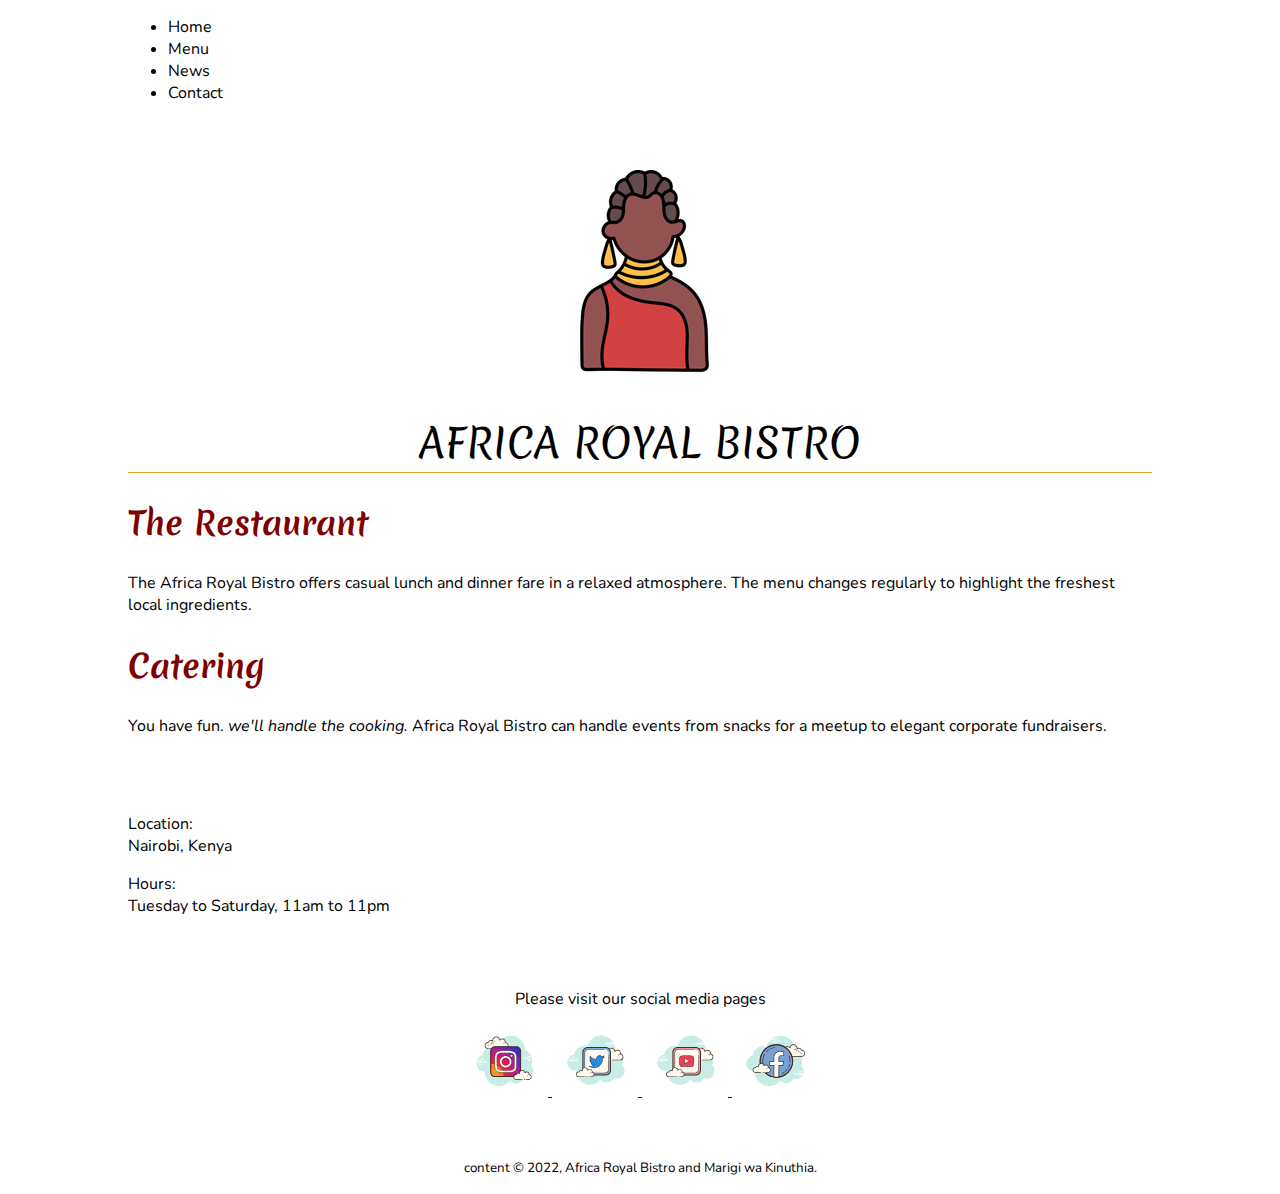
<file: index.html>
<!DOCTYPE html>
<html lang="en">

<head>
    <meta charset="UTF-8" />
    <meta http-equiv="X-UA-Compatible" content="IE=edge" />
    <meta name="viewport" content="width=device-width, initial-scale=1.0" />
    <title>Africa Royal Bistro</title>
    <!--Stylesheet Link-->
    <link rel="stylesheet" href="style.css" />
    <!--Nunito Font Link from Google Fonts-->
    <link rel="preconnect" href="https://fonts.googleapis.com" />
    <link rel="preconnect" href="https://fonts.gstatic.com" crossorigin />
    <link href="https://fonts.googleapis.com/css2?family=Nunito&display=swap" rel="stylesheet" />
    <!--Merienda Font Link from Google Fonts-->
    <link rel="preconnect" href="https://fonts.googleapis.com" />
    <link rel="preconnect" href="https://fonts.gstatic.com" crossorigin />
    <link href="https://fonts.googleapis.com/css2?family=Merienda&family=Nunito&display=swap" rel="stylesheet" />
</head>

<body>
    <header>
        <ul class="nav" id="nav">
            <li>Home</li>
            <li>Menu</li>
            <li>News</li>
            <li>Contact</li>
        </ul>
    </header>
    <h1>
        <img src="/images/ARB1logo.png" alt="logo" /><br />Africa Royal Bistro
    </h1>

    <h2>The Restaurant</h2>
    <p>
        The Africa Royal Bistro offers casual lunch and dinner fare in a relaxed atmosphere. The menu changes regularly to highlight the freshest local ingredients.
    </p>
    <h2>Catering</h2>
    <p>
        You have fun. <em>we'll handle the cooking.</em> Africa Royal Bistro can handle events from snacks for a meetup to elegant corporate fundraisers.
    </p>
    <br />
    <br />

    <section>
        <div id="about">
            <p>Location: <br />Nairobi, Kenya</p>
            <p>
                Hours: <br />Tuesday to Saturday,
                <time datetime="11:00">11am</time> to
                <time datetime="23:00">11pm</time>
            </p>
        </div>
    </section>
    <br />

    <footer>
        <p>Please visit our social media pages</p>
        <p>
            <a href="https://www.instagram.com/?hl=en">
                <img src="svg/icons8-instagram.svg" alt="Twitter" />
            </a>

            <a href="https://twitter.com/?lang=en">
                <img src="svg/icons8-twitter.svg" alt="Twitter" />
            </a>

            <a href="https://youtube.com/">
                <img src="svg/icons8-youtube.svg" alt="Twitter" />
            </a>

            <a href="https://www.facebook.com/">
                <img src="svg/icons8-facebook.svg" alt="Twitter" />
            </a>
        </p>

        <br />
        <p>
            <small>content &copy; 2022, Africa Royal Bistro and Marigi wa
          Kinuthia.</small
        >
      </p>
    </footer>

    <!--------------------------------JAVASCRIPT LINK----------------------------------------------------------->
    <script type="text/javascript" src="script.js"></script>
  </body>
</html>
</file>
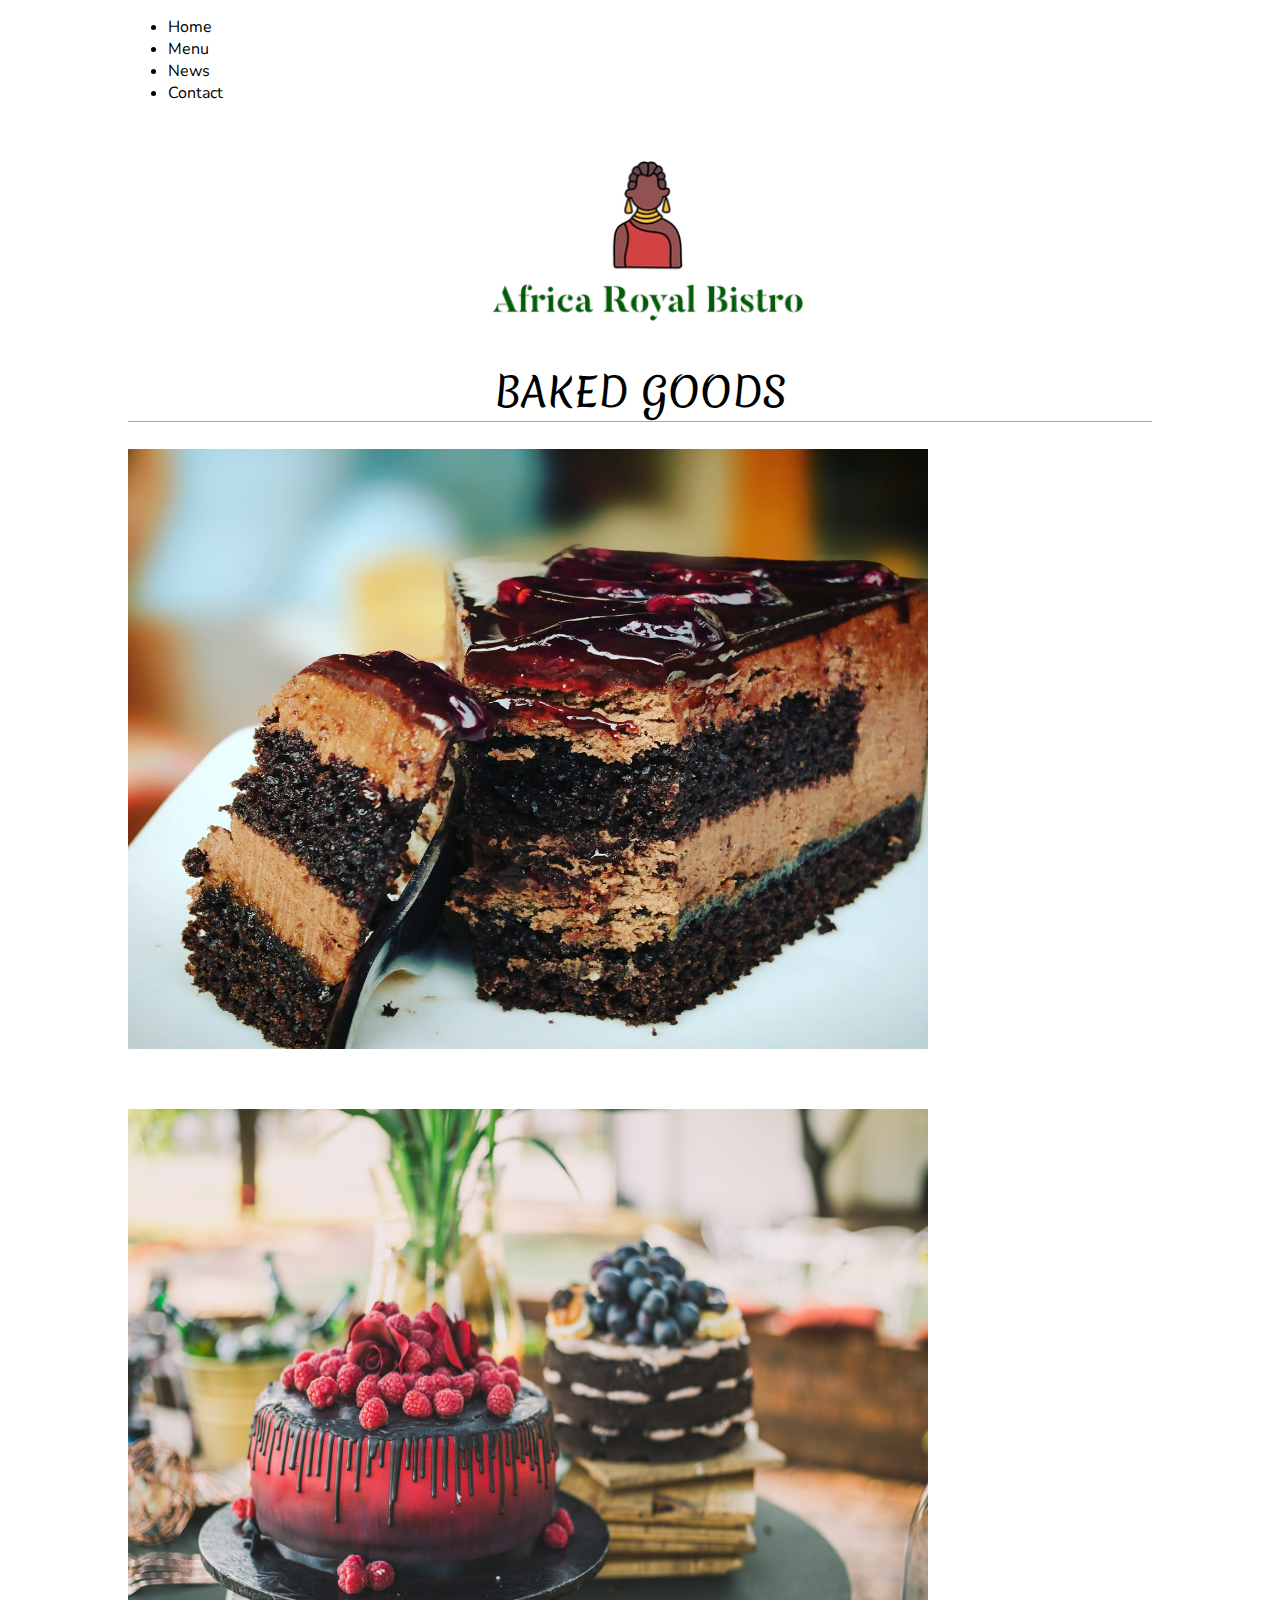
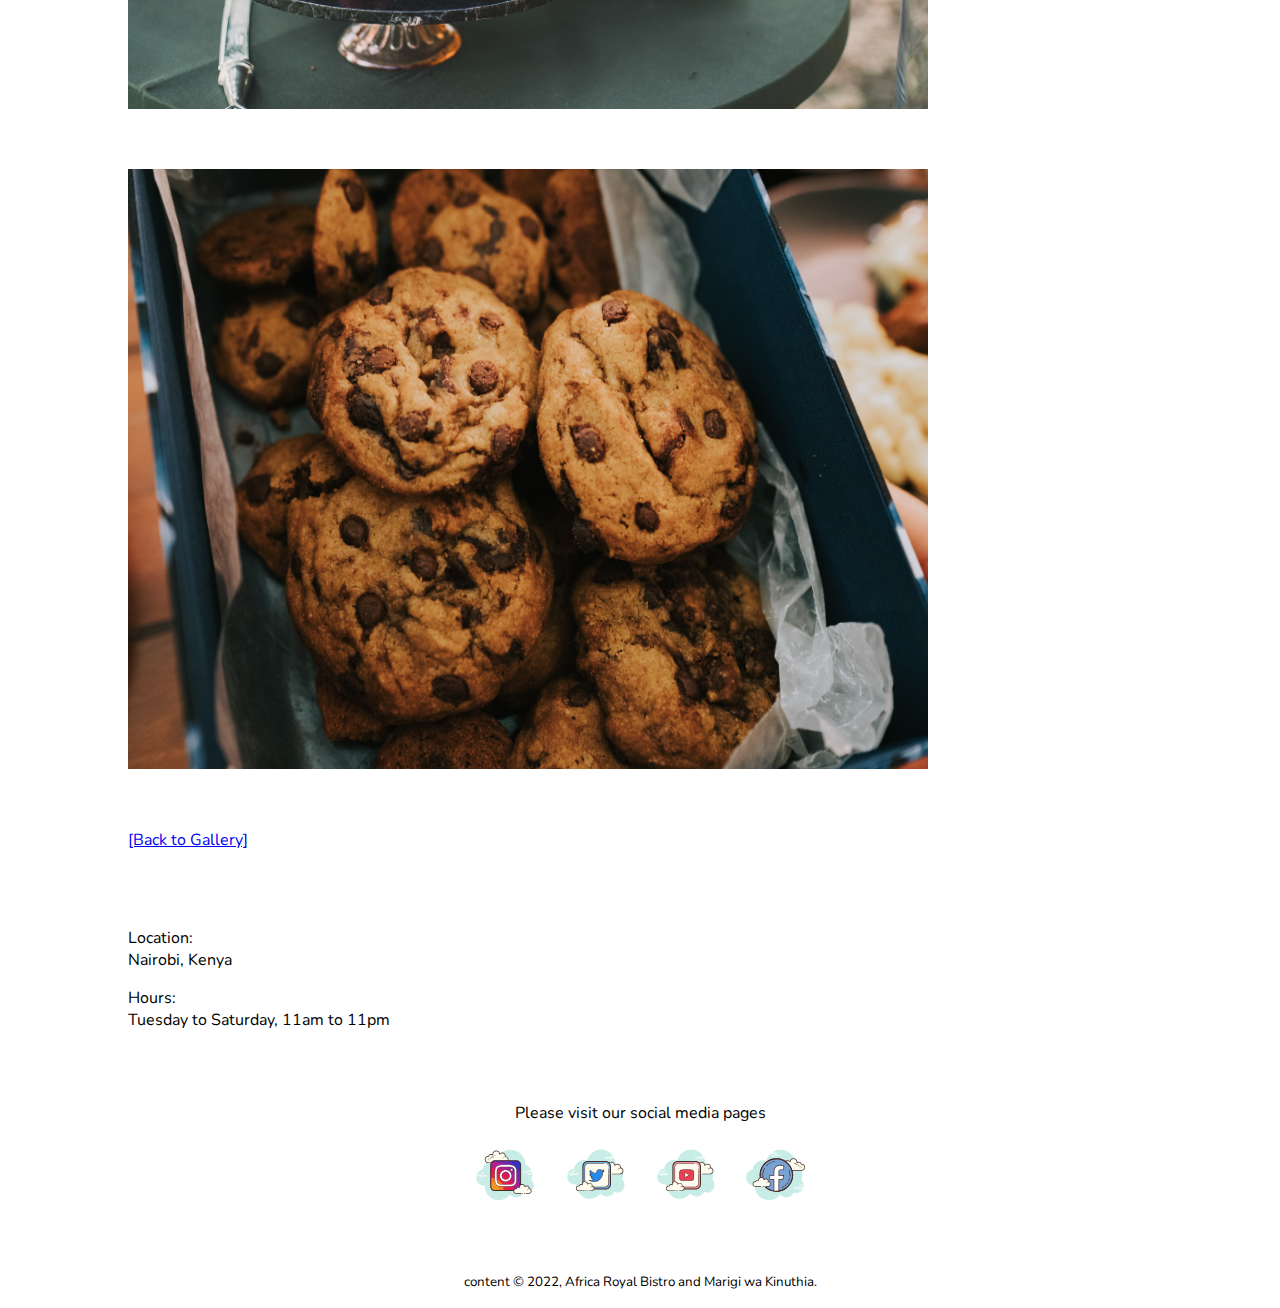
<file: baked.html>
<!DOCTYPE html>
<html lang="en">

<head>
    <meta charset="UTF-8" />
    <meta http-equiv="X-UA-Compatible" content="IE=edge" />
    <meta name="viewport" content="width=device-width, initial-scale=1.0" />
    <title>baked</title>
    <!--Stylesheet Link-->
    <link rel="stylesheet" href="style.css" />
    <!--Nunito Font Link from Google Fonts-->
    <link rel="preconnect" href="https://fonts.googleapis.com" />
    <link rel="preconnect" href="https://fonts.gstatic.com" crossorigin />
    <link href="https://fonts.googleapis.com/css2?family=Nunito&display=swap" rel="stylesheet" />
    <!--Merienda Font Link from Google Fonts-->
    <link rel="preconnect" href="https://fonts.googleapis.com" />
    <link rel="preconnect" href="https://fonts.gstatic.com" crossorigin />
    <link href="https://fonts.googleapis.com/css2?family=Merienda&family=Nunito&display=swap" rel="stylesheet" />
</head>

<body>
    <header>
        <ul class="nav" id="nav">
            <li>Home</li>
            <li>Menu</li>
            <li>News</li>
            <li>Contact</li>
        </ul>
        <h1><img src="/images/ARBlogo.png" alt="logo" /> <br />Baked goods</h1>
    </header>

    <p>
        <img src="images/cake.jpg" alt="close-up of sliced rustic bread" width="800" height="600" />
    </p>
    <br />

    <p>
        <img src="images/bread-800.jpg" alt="close-up of sliced rustic bread" width="800" height="600" />
    </p>
    <br />

    <p>
        <img src="images/chocolatechip.jpg" alt="close-up of sliced rustic bread" width="800" height="600" />
    </p>
    <br />

    <p><a href="gallery.html">[Back to Gallery]</a></p>
    <br /><br />
    <section>
        <div id="about">
            <p>Location: <br />Nairobi, Kenya</p>
            <p>
                Hours: <br />Tuesday to Saturday,
                <time datetime="11:00">11am</time> to
                <time datetime="23:00">11pm</time>
            </p>
        </div>
    </section>
    <br />

    <footer>
        <p>Please visit our social media pages</p>
        <p>
            <img src="svg/icons8-instagram.svg" alt="Twitter" />
            <img src="svg/icons8-twitter.svg" alt="Twitter" />
            <img src="svg/icons8-youtube.svg" alt="Twitter" />
            <img src="svg/icons8-facebook.svg" alt="Twitter" />
        </p>

        <br />
        <p>
            <small>content &copy; 2022, Africa Royal Bistro and Marigi wa
          Kinuthia.</small
        >
      </p>
    </footer>
  </body>
</html>
</file>
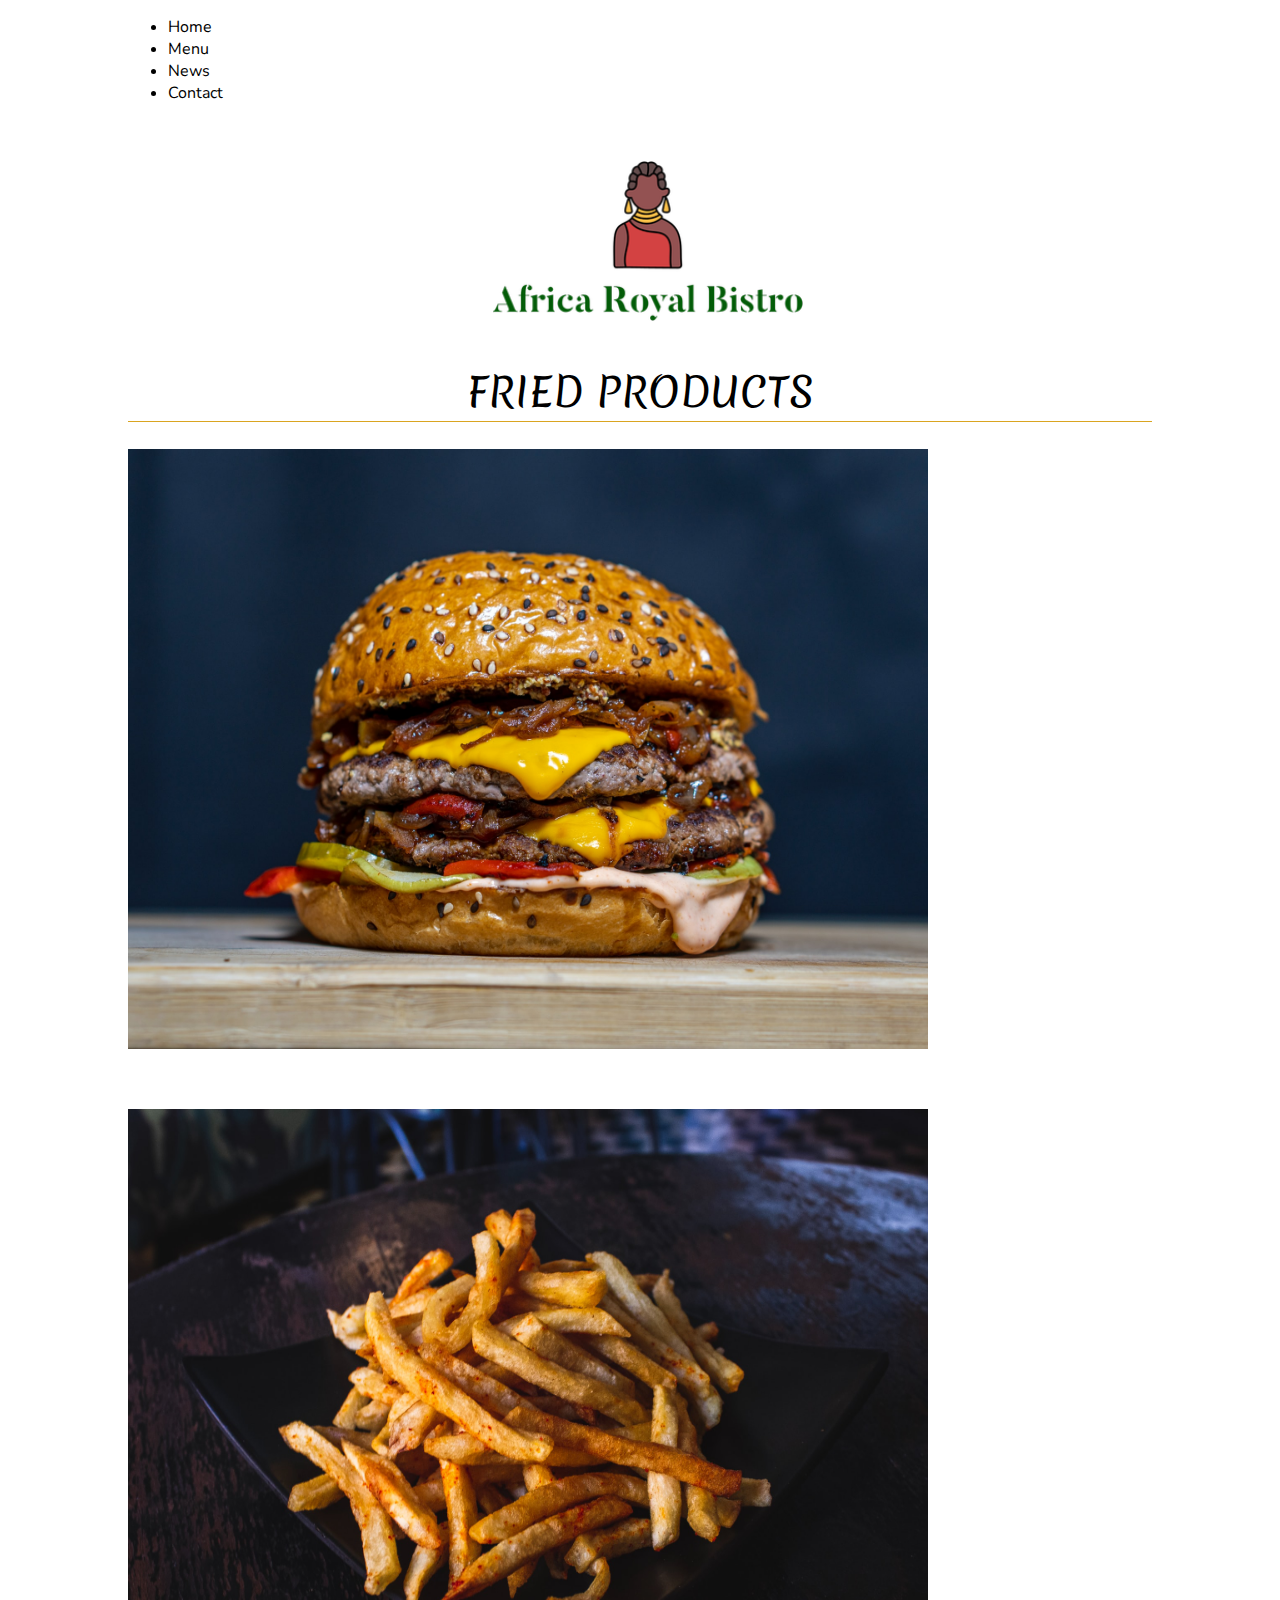
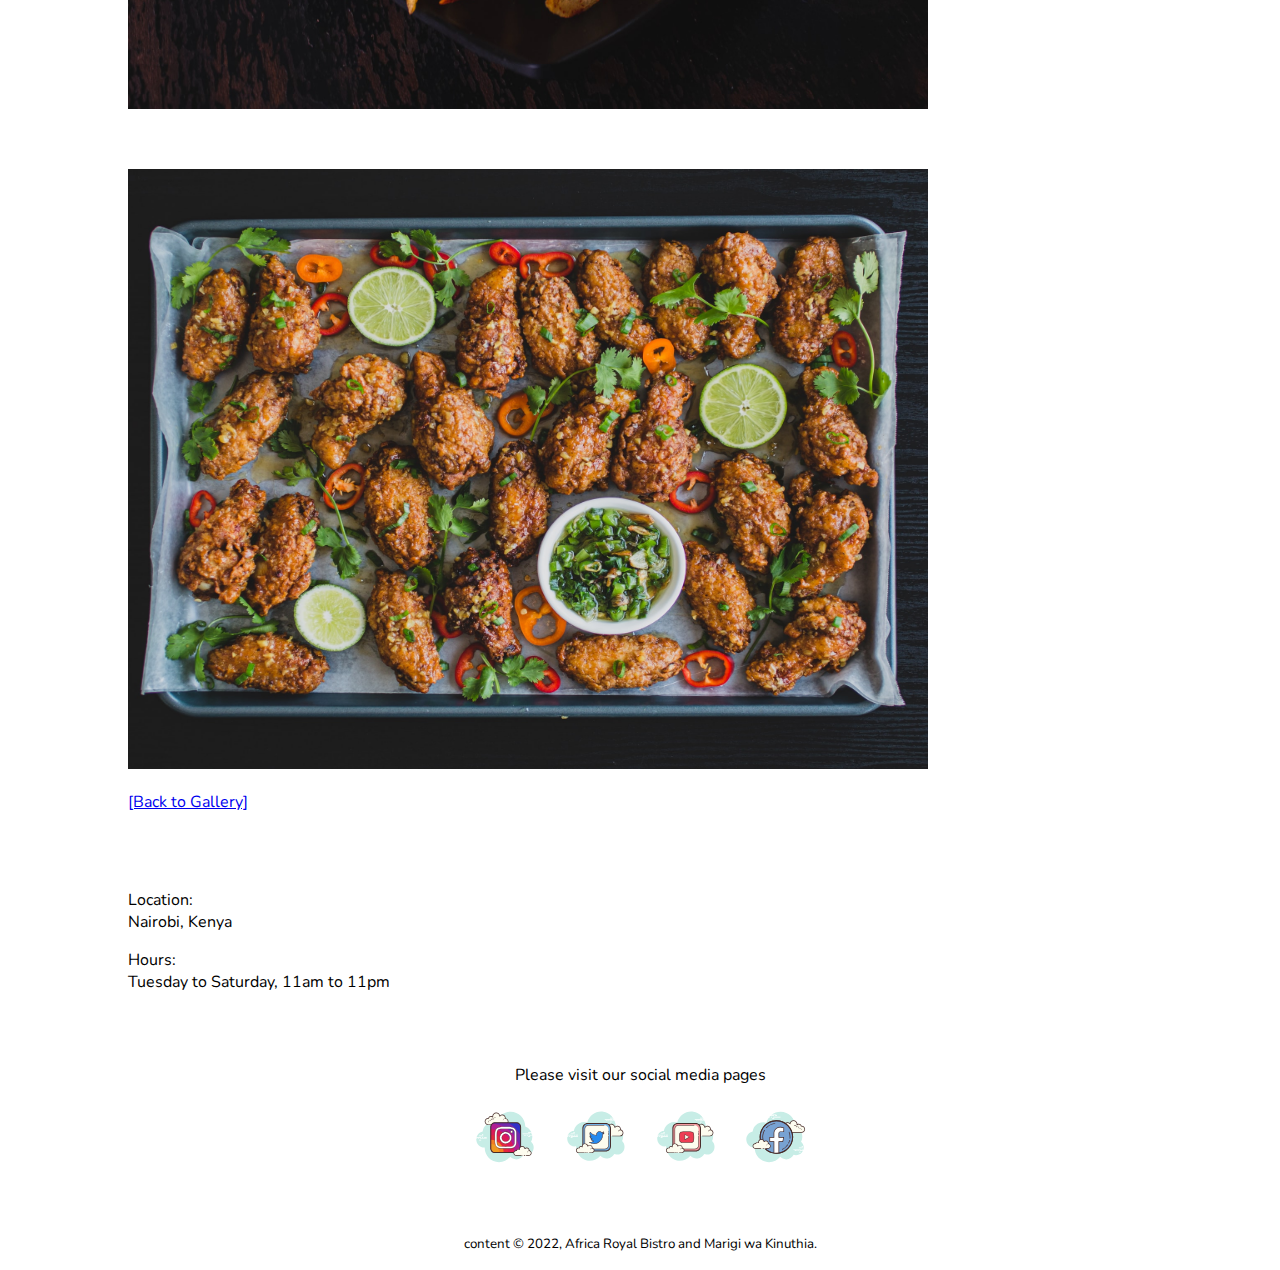
<file: fried.html>
<!DOCTYPE html>
<html lang="en">

<head>
    <meta charset="UTF-8" />
    <meta http-equiv="X-UA-Compatible" content="IE=edge" />
    <meta name="viewport" content="width=device-width, initial-scale=1.0" />
    <title>fried</title>
    <!--Stylesheet Link-->
    <link rel="stylesheet" href="style.css" />
    <!--Nunito Font Link from Google Fonts-->
    <link rel="preconnect" href="https://fonts.googleapis.com" />
    <link rel="preconnect" href="https://fonts.gstatic.com" crossorigin />
    <link href="https://fonts.googleapis.com/css2?family=Nunito&display=swap" rel="stylesheet" />
    <!--Merienda Font Link from Google Fonts-->
    <link rel="preconnect" href="https://fonts.googleapis.com" />
    <link rel="preconnect" href="https://fonts.gstatic.com" crossorigin />
    <link href="https://fonts.googleapis.com/css2?family=Merienda&family=Nunito&display=swap" rel="stylesheet" />
</head>

<body>
    <header>
        <ul class="nav" id="nav">
            <li>Home</li>
            <li>Menu</li>
            <li>News</li>
            <li>Contact</li>
        </ul>
        <h1><img src="/images/ARBlogo.png" alt="logo" /> <br />fried products</h1>
    </header>

    <p>
        <img src="images/burgers-800.jpg" alt="close-up of freshly fried burger" width="800" height="600" />
    </p>
    <br />

    <p>
        <img src="images/fries-800.jpg" alt="close-up of fries turned french" width="800" height="600" />
    </p>
    <br />
    <p>
        <img src="images/chicken-800.jpg" alt="close-up of crunchy chicken" width="800" height="600" />
    </p>

    <p><a href="gallery.html">[Back to Gallery]</a></p>
    <br /><br />
    <section>
        <div id="about">
            <p>Location: <br />Nairobi, Kenya</p>
            <p>
                Hours: <br />Tuesday to Saturday,
                <time datetime="11:00">11am</time> to
                <time datetime="23:00">11pm</time>
            </p>
        </div>
    </section>
    <br />

    <footer>
        <p>Please visit our social media pages</p>
        <p>
            <img src="svg/icons8-instagram.svg" alt="Twitter" />
            <img src="svg/icons8-twitter.svg" alt="Twitter" />
            <img src="svg/icons8-youtube.svg" alt="Twitter" />
            <img src="svg/icons8-facebook.svg" alt="Twitter" />
        </p>

        <br />
        <p>
            <small>content &copy; 2022, Africa Royal Bistro and Marigi wa
          Kinuthia.</small
        >
      </p>
    </footer>
  </body>
</html>
</file>
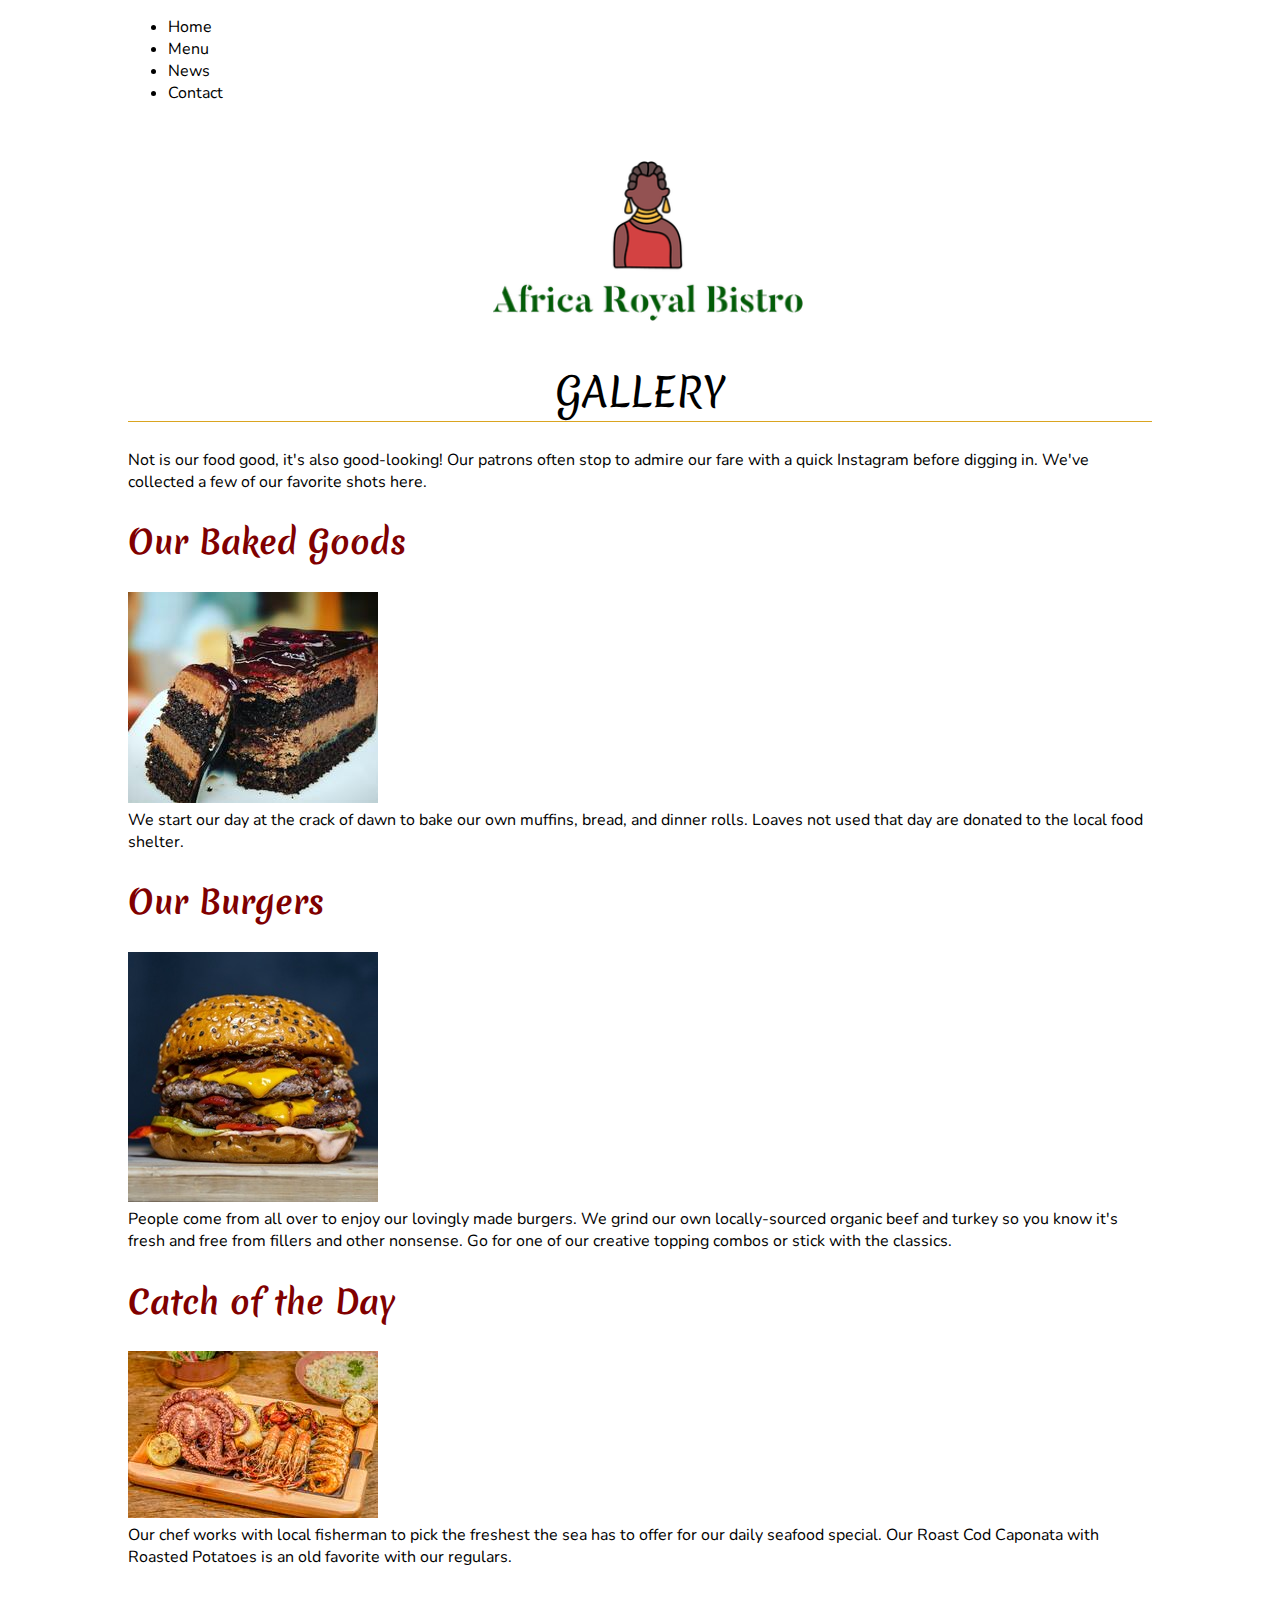
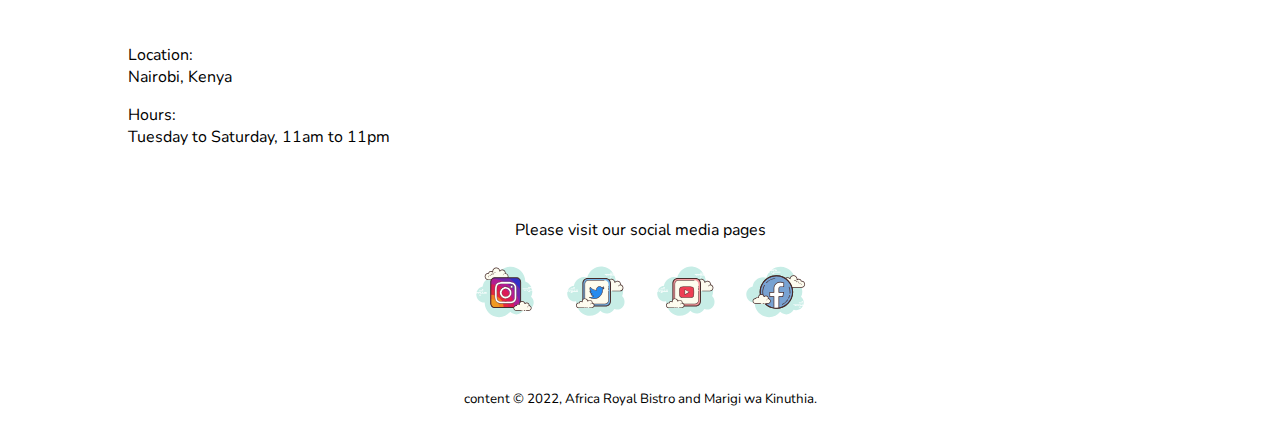
<file: gallery.html>
<!DOCTYPE html>
<html lang="en">

<head>
    <meta charset="UTF-8" />
    <meta http-equiv="X-UA-Compatible" content="IE=edge" />
    <meta name="viewport" content="width=device-width, initial-scale=1.0" />
    <title>Gallery</title>
    <!--Stylesheet Link-->
    <link rel="stylesheet" href="style.css" />
    <!--Nunito Font Link from Google Fonts-->
    <link rel="preconnect" href="https://fonts.googleapis.com" />
    <link rel="preconnect" href="https://fonts.gstatic.com" crossorigin />
    <link href="https://fonts.googleapis.com/css2?family=Nunito&display=swap" rel="stylesheet" />
    <!--Merienda Font Link from Google Fonts-->
    <link rel="preconnect" href="https://fonts.googleapis.com" />
    <link rel="preconnect" href="https://fonts.gstatic.com" crossorigin />
    <link href="https://fonts.googleapis.com/css2?family=Merienda&family=Nunito&display=swap" rel="stylesheet" />
</head>

<body>
    <header>
        <ul class="nav" id="nav">
            <li>Home</li>
            <li>Menu</li>
            <li>News</li>
            <li>Contact</li>
        </ul>
        <h1><img src="/images/ARBlogo.png" alt="logo" /> <br />Gallery</h1>
    </header>

    <p>
        Not is our food good, it's also good-looking! Our patrons often stop to admire our fare with a quick Instagram before digging in. We've collected a few of our favorite shots here.
    </p>

    <h2>Our Baked Goods</h2>
    <p>
        <a href="baked.html"><img src="thumbnails/cake-200.jpg" alt="close-up of sliced rustic bread" /></a><br /> We start our day at the crack of dawn to bake our own muffins, bread, and dinner rolls. Loaves not used that day are donated to the local food shelter.
    </p>

    <h2>Our Burgers</h2>
    <p>
        <a href="fried.html">
            <img src="thumbnails/burgers-200.jpg" alt="close-up of a juicy burger" /></a><br /> People come from all over to enjoy our lovingly made burgers. We grind our own locally-sourced organic beef and turkey so you know it's fresh and free from
        fillers and other nonsense. Go for one of our creative topping combos or stick with the classics.
    </p>

    <h2>Catch of the Day</h2>
    <p>
        <a href="seafood.html">
            <img src="thumbnails/fish-200.jpg" alt="fresh fish straight from the deep blue" /></a><br /> Our chef works with local fisherman to pick the freshest the sea has to offer for our daily seafood special. Our Roast Cod Caponata with Roasted Potatoes
        is an old favorite with our regulars.
    </p>
    <br /><br />
    <section>
        <div id="about">
            <p>Location: <br />Nairobi, Kenya</p>
            <p>
                Hours: <br />Tuesday to Saturday,
                <time datetime="11:00">11am</time> to
                <time datetime="23:00">11pm</time>
            </p>
        </div>
    </section>
    <br />

    <footer>
        <p>Please visit our social media pages</p>
        <p>
            <img src="svg/icons8-instagram.svg" alt="Twitter" />
            <img src="svg/icons8-twitter.svg" alt="Twitter" />
            <img src="svg/icons8-youtube.svg" alt="Twitter" />
            <img src="svg/icons8-facebook.svg" alt="Twitter" />
        </p>

        <br />
        <p>
            <small>content &copy; 2022, Africa Royal Bistro and Marigi wa
          Kinuthia.</small
        >
      </p>
    </footer>
  </body>
</html>
</file>
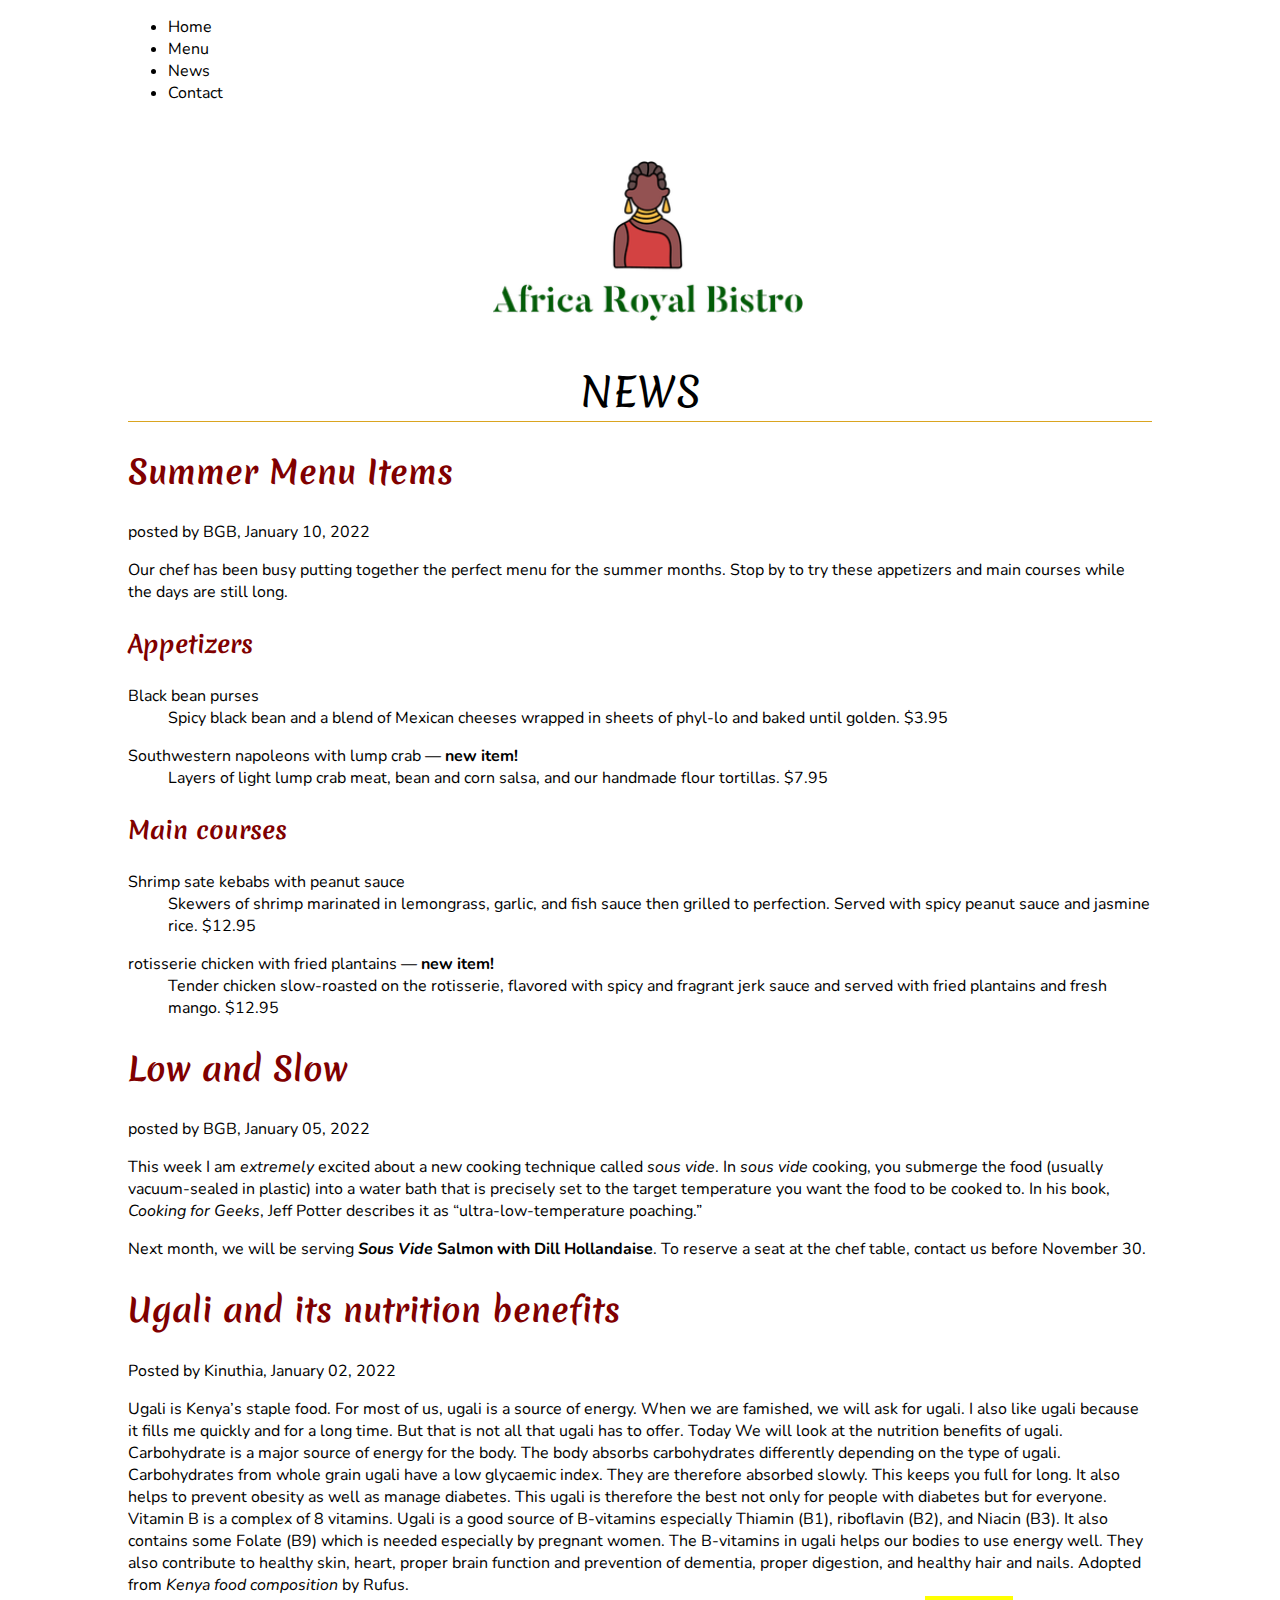
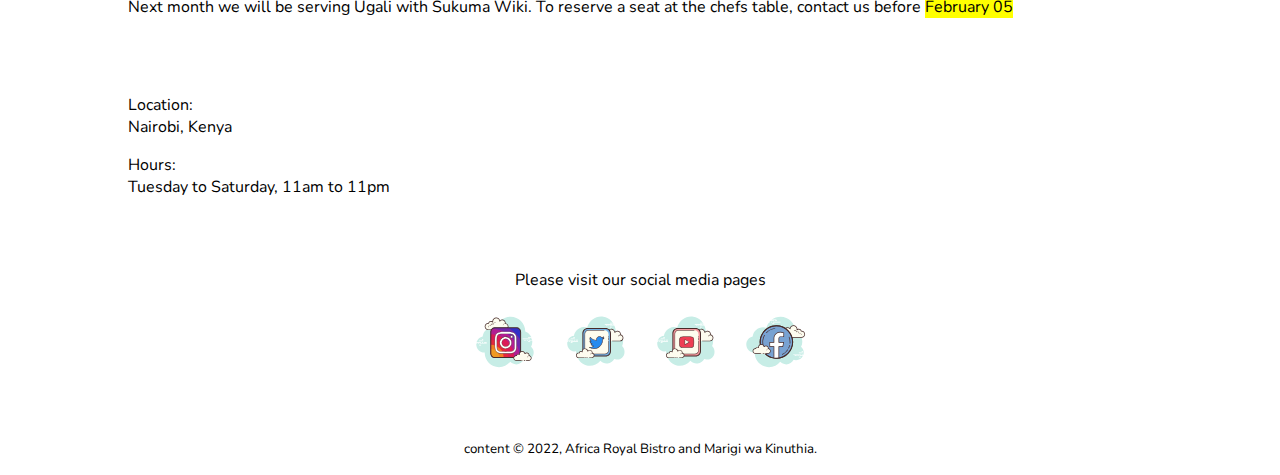
<file: news.html>
<!DOCTYPE html>
<html lang="en">

<head>
    <meta charset="UTF-8" />
    <meta http-equiv="X-UA-Compatible" content="IE=edge" />
    <meta name="viewport" content="width=device-width, initial-scale=1.0" />
    <title>News</title>
    <!--Stylesheet Link-->
    <link rel="stylesheet" href="style.css" />
    <!--Nunito Font Link from Google Fonts-->
    <link rel="preconnect" href="https://fonts.googleapis.com" />
    <link rel="preconnect" href="https://fonts.gstatic.com" crossorigin />
    <link href="https://fonts.googleapis.com/css2?family=Nunito&display=swap" rel="stylesheet" />
    <!--Merienda Font Link from Google Fonts-->
    <link rel="preconnect" href="https://fonts.googleapis.com" />
    <link rel="preconnect" href="https://fonts.gstatic.com" crossorigin />
    <link href="https://fonts.googleapis.com/css2?family=Merienda&family=Nunito&display=swap" rel="stylesheet" />
</head>

<body>
    <header>
        <ul class="nav" id="nav">
            <li>Home</li>
            <li>Menu</li>
            <li>News</li>
            <li>Contact</li>
        </ul>
        <h1><img src="/images/ARBlogo.png" alt="logo" /> <br />News</h1>
    </header>

    <article>
        <header>
            <h2>Summer Menu Items</h2>
        </header>
        posted by BGB, <time datetime="2022-01-10"> January 10, 2022 </time>
        <p>
            Our chef has been busy putting together the perfect menu for the summer months. Stop by to try these appetizers and main courses while the days are still long.
        </p>

        <section id="appetizers">
            <h3>Appetizers</h3>

            <dl>
                <dt>Black bean purses</dt>
                <dd>
                    Spicy black bean and a blend of Mexican cheeses wrapped in sheets of phyl-lo and baked until golden. <span class="price"> $3.95 </span>
                </dd>
            </dl>

            <dl>
                <dt class="newitem">
            Southwestern napoleons with lump crab &mdash;
            <strong>new item! </strong>
          </dt>
                <dd>
                    Layers of light lump crab meat, bean and corn salsa, and our handmade flour tortillas. <span class="price"> $7.95 </span>
                </dd>
            </dl>
        </section>

        <section id="maincourses">
            <h3>Main courses</h3>
            <dl>
                <dt class="newitem">Shrimp sate kebabs with peanut sauce</dt>
                <dd>
                    Skewers of shrimp marinated in lemongrass, garlic, and fish sauce then grilled to perfection. Served with spicy peanut sauce and jasmine rice.
                    <span class="price">$12.95</span>
                </dd>
            </dl>
            <dl>
                <dt>
            rotisserie chicken with fried plantains &mdash;
            <strong>new item!</strong>
          </dt>
                <dd>
                    Tender chicken slow-roasted on the rotisserie, flavored with spicy and fragrant jerk sauce and served with fried plantains and fresh mango.
                    <span class="price"> $12.95</span>
                </dd>
            </dl>
        </section>
    </article>

    <article>
        <header>
            <h2>Low and Slow</h2>
        </header>
        posted by BGB, <time datetime="2022-01-05">January 05, 2022</time>
        <p>
            This week I am <em>extremely</em> excited about a new cooking technique called <dfn><i>sous vide</i></dfn
        >. In <i>sous vide</i> cooking, you submerge the food (usually
        vacuum-sealed in plastic) into a water bath that is precisely set to the
        target temperature you want the food to be cooked to. In his book,
        <cite>Cooking for Geeks</cite>, Jeff Potter describes it as
        <q>ultra-low-temperature poaching.</q>
      </p>

      <p>
        Next month, we will be serving
        <b><i>Sous Vide</i> Salmon with Dill Hollandaise</b>. To reserve a seat
        at the chef table, contact us before
        <time datetime="20161130">November 30</time>.
      </p>
    </article>

    <article>
      <h2>Ugali and its nutrition benefits</h2>
      <header>
        <p>
          Posted by Kinuthia,
          <time datetime="2022-01-02">January 02, 2022</time>
        </p>
      </header>
      <p>
        Ugali is Kenya&#8217;s staple food. For most of us, ugali is a source of
        energy. When we are famished, we will ask for ugali. I also like ugali
        because it fills me quickly and for a long time. But that is not all
        that ugali has to offer. Today We will look at the nutrition benefits of
        ugali.
        <br />
        Carbohydrate is a major source of energy for the body. The body absorbs
        carbohydrates differently depending on the type of ugali. Carbohydrates
        from whole grain ugali have a low glycaemic index. They are therefore
        absorbed slowly. This keeps you full for long. It also helps to prevent
        obesity as well as manage diabetes. This ugali is therefore the best not
        only for people with diabetes but for everyone. <br />
        Vitamin B is a complex of 8 vitamins. Ugali is a good source of
        B-vitamins especially Thiamin (B1), riboflavin (B2), and Niacin (B3). It
        also contains some Folate (B9) which is needed especially by pregnant
        women. The B-vitamins in ugali helps our bodies to use energy well. They
        also contribute to healthy skin, heart, proper brain function and
        prevention of dementia, proper digestion, and healthy hair and nails.
        Adopted from <cite> Kenya food composition </cite> by Rufus.

        <br />
        Next month we will be serving Ugali with Sukuma Wiki. To reserve a seat
        at the chefs table, contact us before
        <mark><time datetime="2022-02-05">February 05</time></mark>
      </p>
    </article>
    <br /><br />
    <section>
      <div id="about">
        <p>Location: <br />Nairobi, Kenya</p>
        <p>
          Hours: <br />Tuesday to Saturday,
          <time datetime="11:00">11am</time> to
          <time datetime="23:00">11pm</time>
        </p>
      </div>
    </section>
    <br />

    <footer>
      <p>Please visit our social media pages</p>
      <p>
        <img src="svg/icons8-instagram.svg" alt="Twitter" />
        <img src="svg/icons8-twitter.svg" alt="Twitter" />
        <img src="svg/icons8-youtube.svg" alt="Twitter" />
        <img src="svg/icons8-facebook.svg" alt="Twitter" />
      </p>

      <br />
      <p>
        <small
          >content &copy; 2022, Africa Royal Bistro and Marigi wa
          Kinuthia.</small
        >
      </p>
    </footer>
  </body>
</html>
</file>
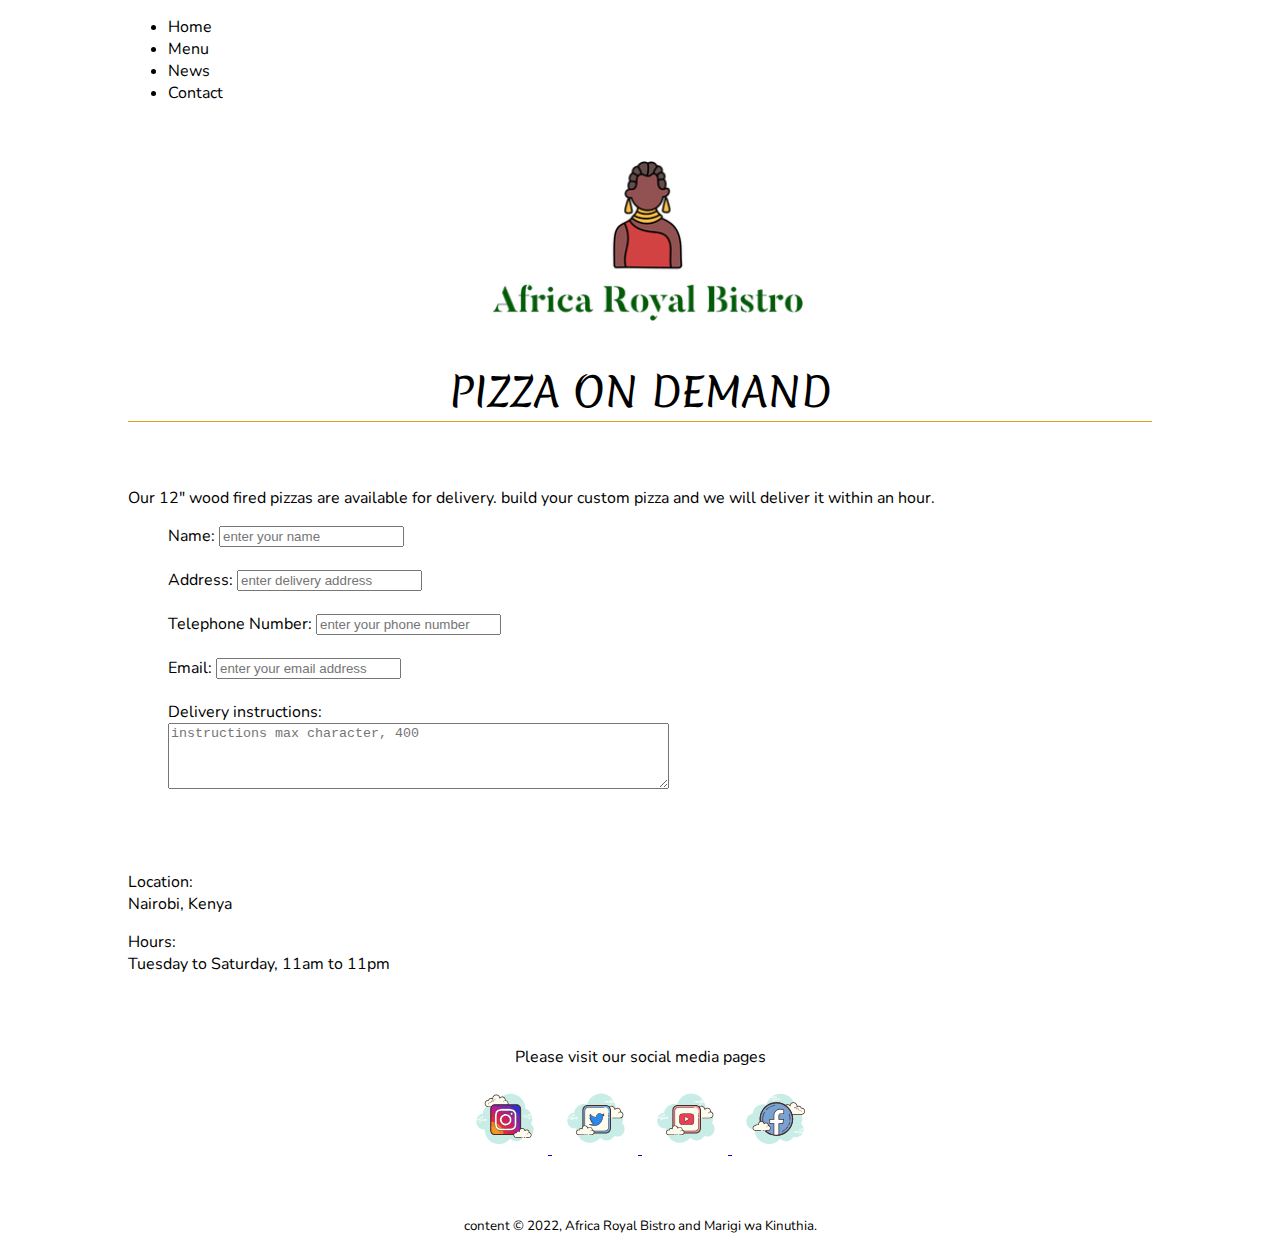
<file: order.html>
<!DOCTYPE html>
<html lang="en">

<head>
    <meta charset="UTF-8" />
    <meta http-equiv="X-UA-Compatible" content="IE=edge" />
    <meta name="viewport" content="width=device-width, initial-scale=1.0" />
    <title>order</title>
    <!--Stylesheet Link-->
    <link rel="stylesheet" href="style.css" />
    <!--Nunito Font Link from Google Fonts-->
    <link rel="preconnect" href="https://fonts.googleapis.com" />
    <link rel="preconnect" href="https://fonts.gstatic.com" crossorigin />
    <link href="https://fonts.googleapis.com/css2?family=Nunito&display=swap" rel="stylesheet" />
    <!--Merienda Font Link from Google Fonts-->
    <link rel="preconnect" href="https://fonts.googleapis.com" />
    <link rel="preconnect" href="https://fonts.gstatic.com" crossorigin />
    <link href="https://fonts.googleapis.com/css2?family=Merienda&family=Nunito&display=swap" rel="stylesheet" />
</head>

<body>
    <header>
        <ul class="nav" id="nav">
            <li>Home</li>
            <li>Menu</li>
            <li>News</li>
            <li>Contact</li>
        </ul>
        <h1>
            <img src="/images/ARBlogo.png" alt="logo" /> <br />pizza on demand
        </h1>
    </header>
    <br />

    <p>
        Our 12" wood fired pizzas are available for delivery. build your custom pizza and we will deliver it within an hour.
    </p>

    <form action="http://" method="post">
        <ul class="order">
            <li>
                Name:
                <input type="text" name="customerName" placeholder="enter your name" />
            </li>
            <br />

            <li>
                Address:
                <input type="text" name="address" placeholder="enter delivery address" />
            </li>
            <br />

            <li>
                Telephone Number:
                <input type="tel" name="telephoneNumber" placeholder="enter your phone number" />
            </li>
            <br />

            <li>
                Email:
                <input type="email" name="email" placeholder="enter your email address" />
            </li>
            <br />

            <li>
                Delivery instructions: <br />
                <textarea name="Instructions" rows="4" cols="60" maxlength="400" placeholder="instructions max character, 400"></textarea>
            </li>
        </ul>
    </form>

    <br /><br />
    <section>
        <div id="about">
            <p>Location: <br />Nairobi, Kenya</p>
            <p>
                Hours: <br />Tuesday to Saturday,
                <time datetime="11:00">11am</time> to
                <time datetime="23:00">11pm</time>
            </p>
        </div>
    </section>
    <br />

    <footer>
        <p>Please visit our social media pages</p>

        <p>
            <a href="https://www.instagram.com/?hl=en">
                <img src="svg/icons8-instagram.svg" alt="Twitter" />
            </a>

            <a href="https://twitter.com/?lang=en">
                <img src="svg/icons8-twitter.svg" alt="Twitter" />
            </a>

            <a href="https://youtube.com/">
                <img src="svg/icons8-youtube.svg" alt="Twitter" />
            </a>

            <a href="https://www.facebook.com/">
                <img src="svg/icons8-facebook.svg" alt="Twitter" />
            </a>
        </p>

        <br />
        <p>
            <small>content &copy; 2022, Africa Royal Bistro and Marigi wa
          Kinuthia.</small
        >
      </p>
    </footer>
  </body>
</html>
</file>
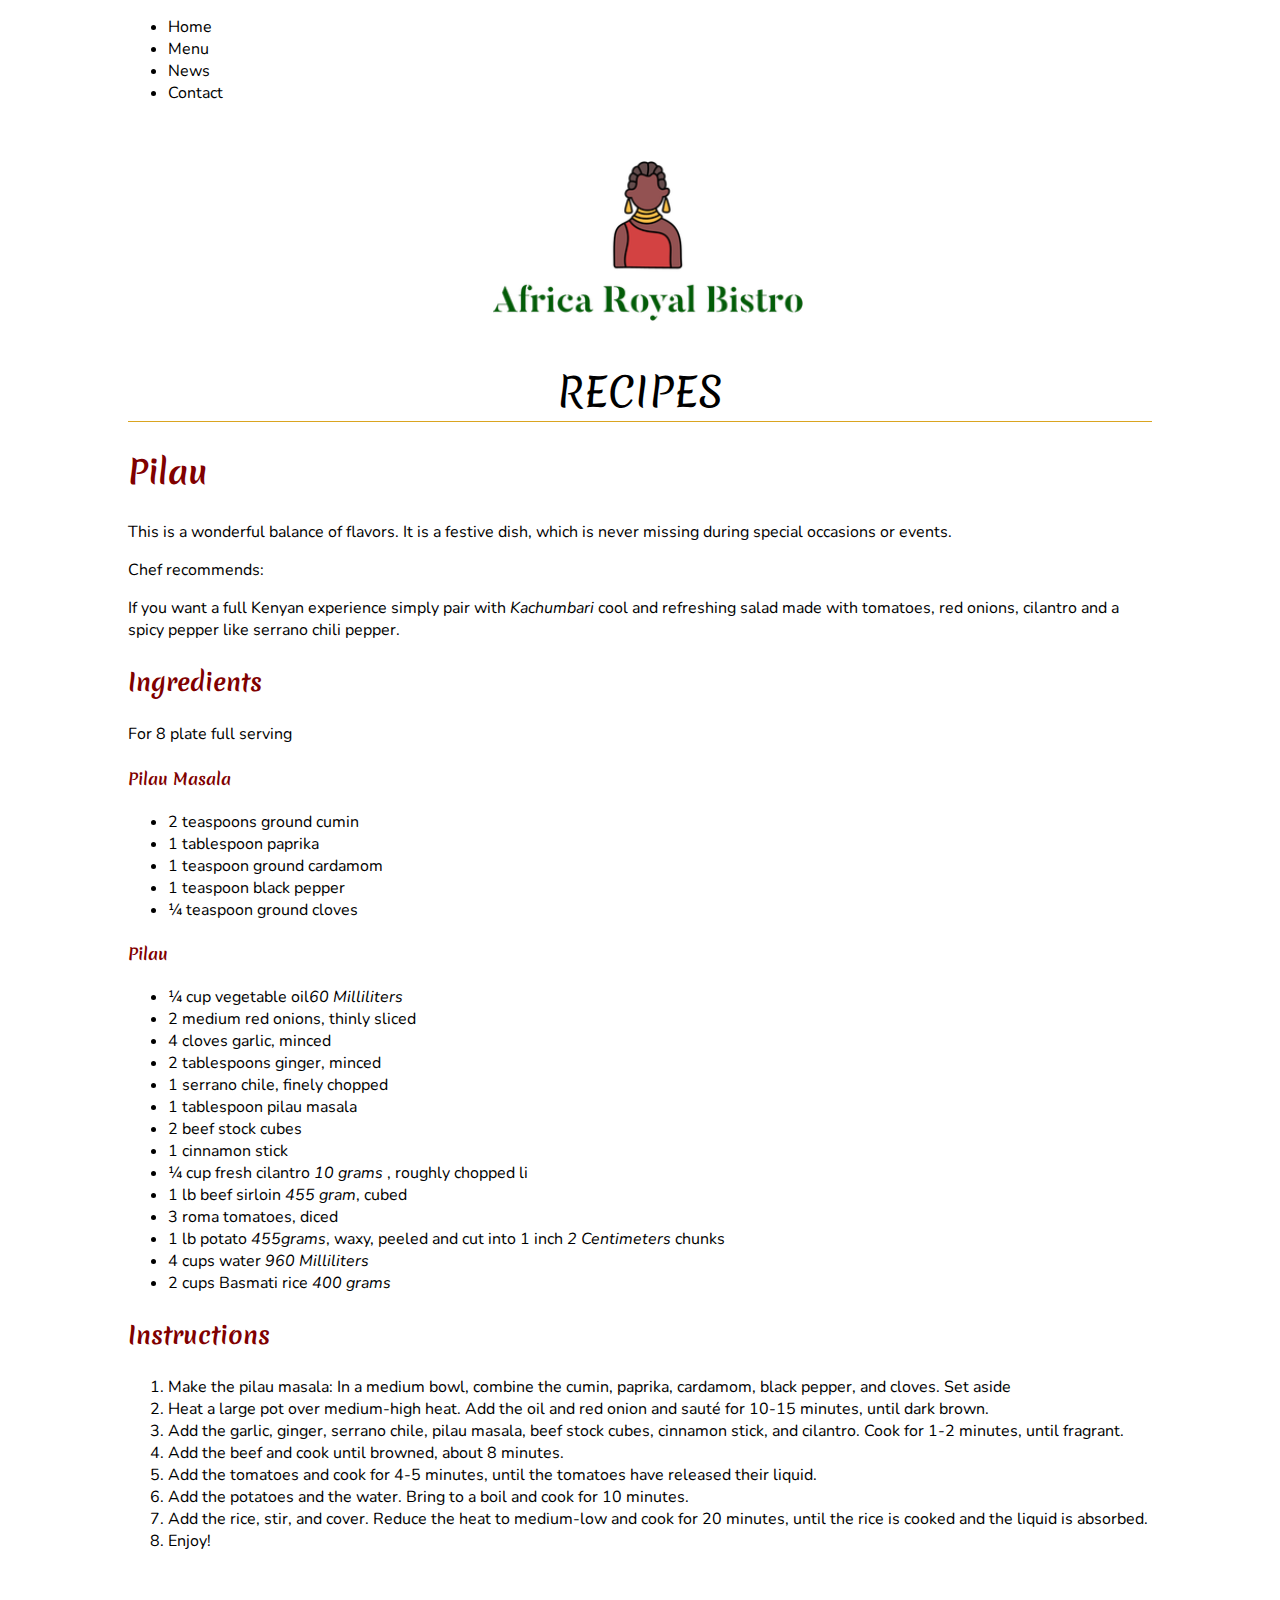
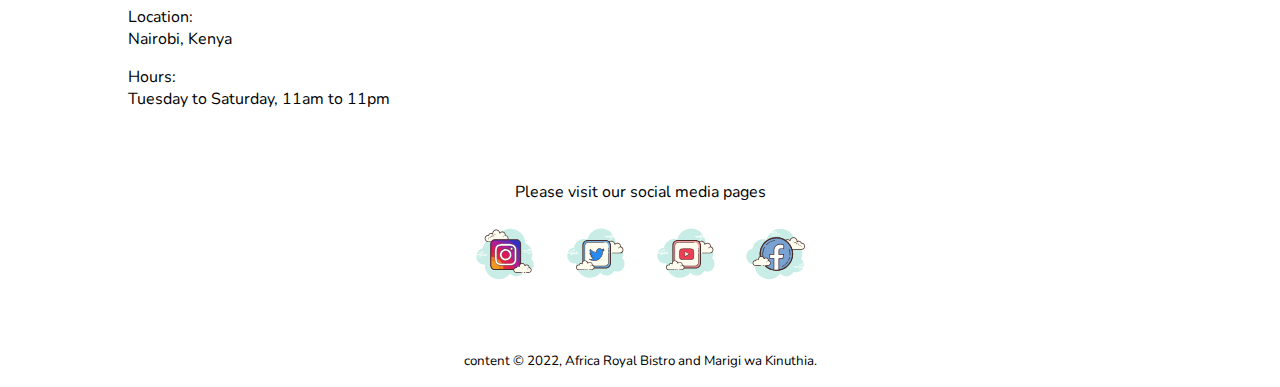
<file: recipe.html>
<!DOCTYPE html>
<html lang="en">

<head>
    <meta charset="UTF-8" />
    <meta http-equiv="X-UA-Compatible" content="IE=edge" />
    <meta name="viewport" content="width=device-width, initial-scale=1.0" />
    <title>Recipes</title>
    <!--Stylesheet Link-->
    <link rel="stylesheet" href="style.css" />
    <!--Nunito Font Link from Google Fonts-->
    <link rel="preconnect" href="https://fonts.googleapis.com" />
    <link rel="preconnect" href="https://fonts.gstatic.com" crossorigin />
    <link href="https://fonts.googleapis.com/css2?family=Nunito&display=swap" rel="stylesheet" />
    <!--Merienda Font Link from Google Fonts-->
    <link rel="preconnect" href="https://fonts.googleapis.com" />
    <link rel="preconnect" href="https://fonts.gstatic.com" crossorigin />
    <link href="https://fonts.googleapis.com/css2?family=Merienda&family=Nunito&display=swap" rel="stylesheet" />
</head>

<body>
    <main>
        <header>
            <ul class="nav" id="nav">
                <li>Home</li>
                <li>Menu</li>
                <li>News</li>
                <li>Contact</li>
            </ul>
        </header>
        <h1><img src="/images/ARBlogo.png" alt="logo" /> <br />Recipes</h1>
    </main>

    <section>
        <header>
            <h2>Pilau</h2>
        </header>
        <p>
            This is a wonderful balance of flavors. It is a festive dish, which is never missing during special occasions or events.
        </p>
        Chef recommends:
        <p>
            If you want a full Kenyan experience simply pair with
            <em>Kachumbari</em> cool and refreshing salad made with tomatoes, red onions, cilantro and a spicy pepper like serrano chili pepper.
        </p>
    </section>

    <section>
        <h3>Ingredients</h3>
        <p>For 8 plate full serving</p>
        <h4>Pilau Masala</h4>
        <ul>
            <li>2 teaspoons ground cumin</li>
            <li>1 tablespoon paprika</li>
            <li>1 teaspoon ground cardamom</li>
            <li>1 teaspoon black pepper</li>
            <li>¼ teaspoon ground cloves</li>
        </ul>
        <h4>Pilau</h4>
        <ul>
            <li>¼ cup vegetable oil<em>60 Milliliters</em></li>
            <li>2 medium red onions, thinly sliced</li>
            <li>4 cloves garlic, minced</li>
            <li>2 tablespoons ginger, minced</li>
            <li>1 serrano chile, finely chopped</li>
            <li>1 tablespoon pilau masala</li>
            <li>2 beef stock cubes</li>
            <li>1 cinnamon stick</li>
            <li>¼ cup fresh cilantro <em> 10 grams </em>, roughly chopped li</li>
            <li>1 lb beef sirloin<em> 455 gram</em>, cubed</li>

            <li>3 roma tomatoes, diced</li>
            <li>
                1 lb potato <em> 455grams</em>, waxy, peeled and cut into 1 inch
                <em>2 Centimeters </em> chunks
            </li>
            <li>4 cups water <em>960 Milliliters </em></li>
            <li>2 cups Basmati rice <em>400 grams </em></li>
        </ul>
    </section>

    <section>
        <h3>Instructions</h3>
        <ol>
            <li>
                Make the pilau masala: In a medium bowl, combine the cumin, paprika, cardamom, black pepper, and cloves. Set aside
            </li>
            <li>
                Heat a large pot over medium-high heat. Add the oil and red onion and sauté for 10-15 minutes, until dark brown.
            </li>
            <li>
                Add the garlic, ginger, serrano chile, pilau masala, beef stock cubes, cinnamon stick, and cilantro. Cook for 1-2 minutes, until fragrant.
            </li>
            <li>Add the beef and cook until browned, about 8 minutes.</li>
            <li>
                Add the tomatoes and cook for 4-5 minutes, until the tomatoes have released their liquid.
            </li>
            <li>
                Add the potatoes and the water. Bring to a boil and cook for 10 minutes.
            </li>
            <li>
                Add the rice, stir, and cover. Reduce the heat to medium-low and cook for 20 minutes, until the rice is cooked and the liquid is absorbed.
            </li>
            <li>Enjoy!</li>
        </ol>
    </section>
    <br />

    <section>
        <div id="about">
            <p>Location: <br />Nairobi, Kenya</p>
            <p>
                Hours: <br />Tuesday to Saturday,
                <time datetime="11:00">11am</time> to
                <time datetime="23:00">11pm</time>
            </p>
        </div>
    </section>
    <br />

    <footer>
        <p>Please visit our social media pages</p>
        <p>
            <img src="svg/icons8-instagram.svg" alt="Twitter" />
            <img src="svg/icons8-twitter.svg" alt="Twitter" />
            <img src="svg/icons8-youtube.svg" alt="Twitter" />
            <img src="svg/icons8-facebook.svg" alt="Twitter" />
        </p>

        <br />
        <p>
            <small>content &copy; 2022, Africa Royal Bistro and Marigi wa
          Kinuthia.</small
        >
      </p>
    </footer>
  </body>
</html>
</file>
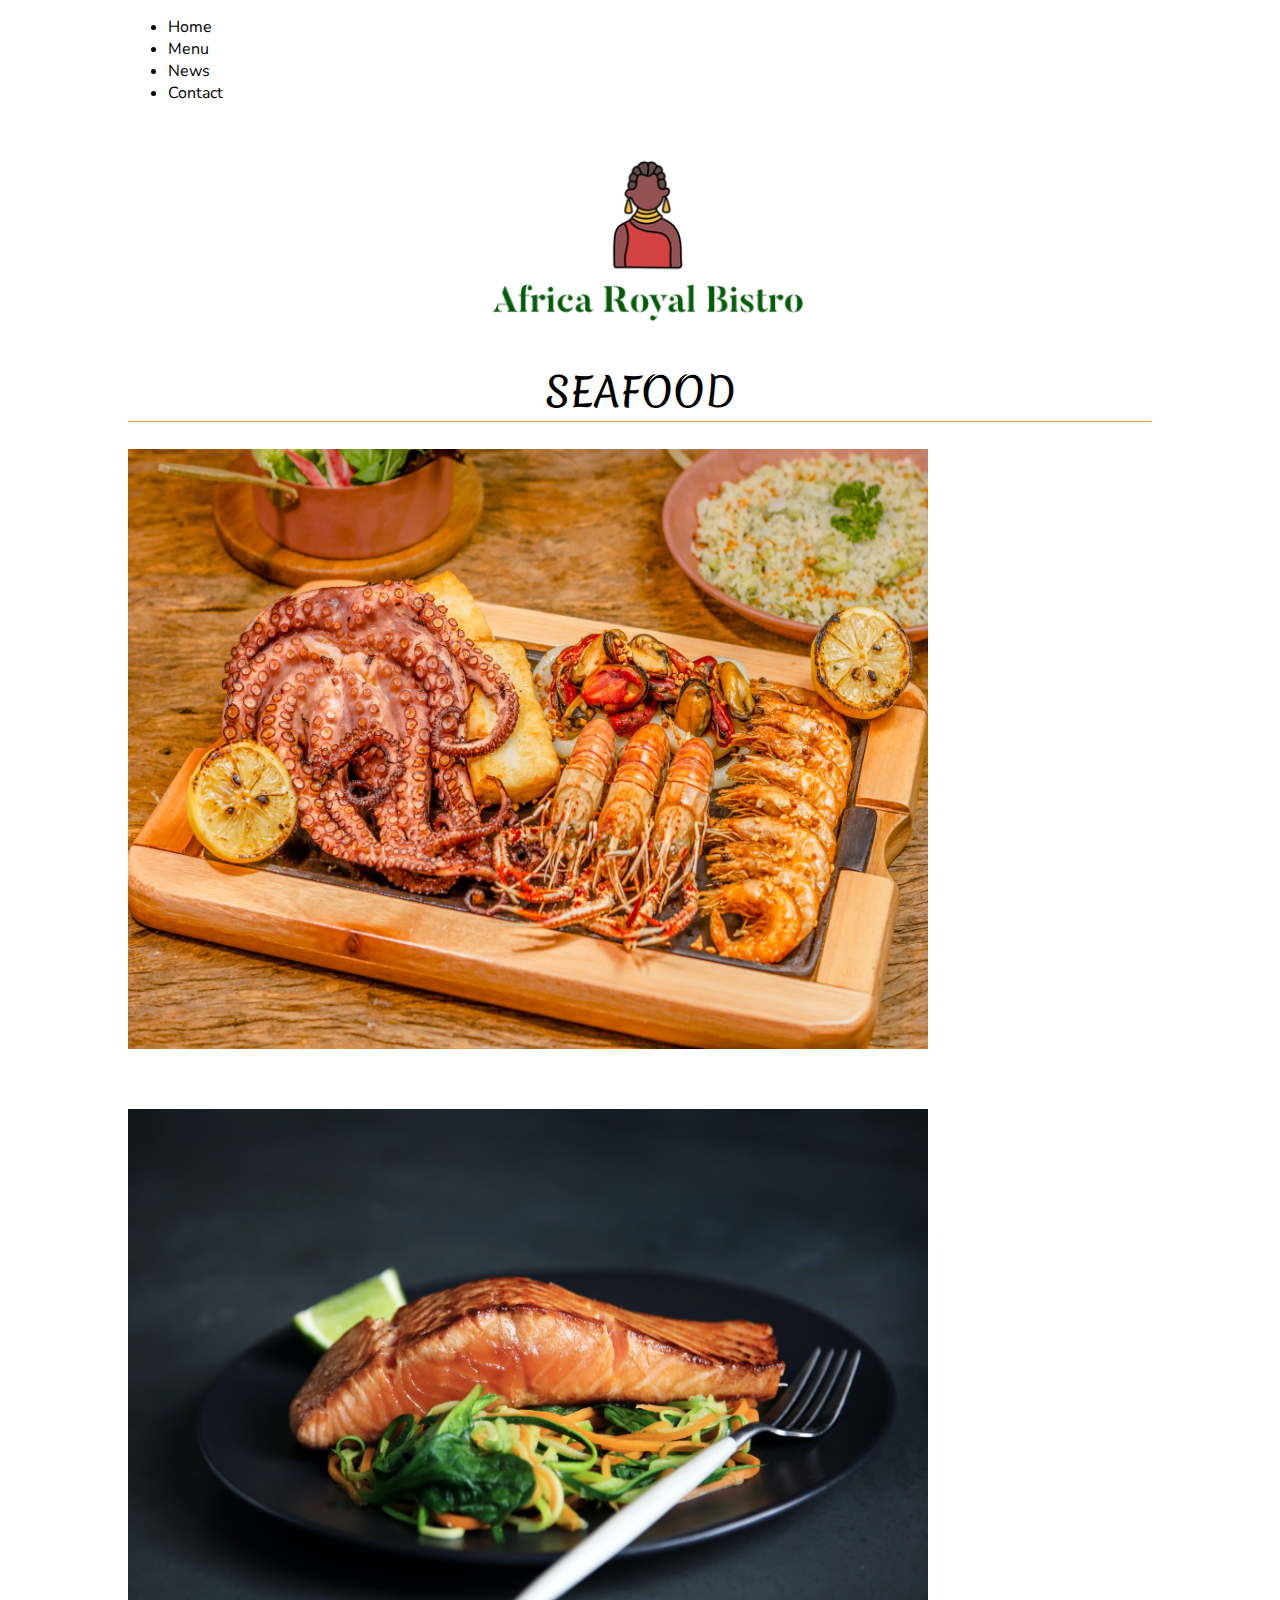
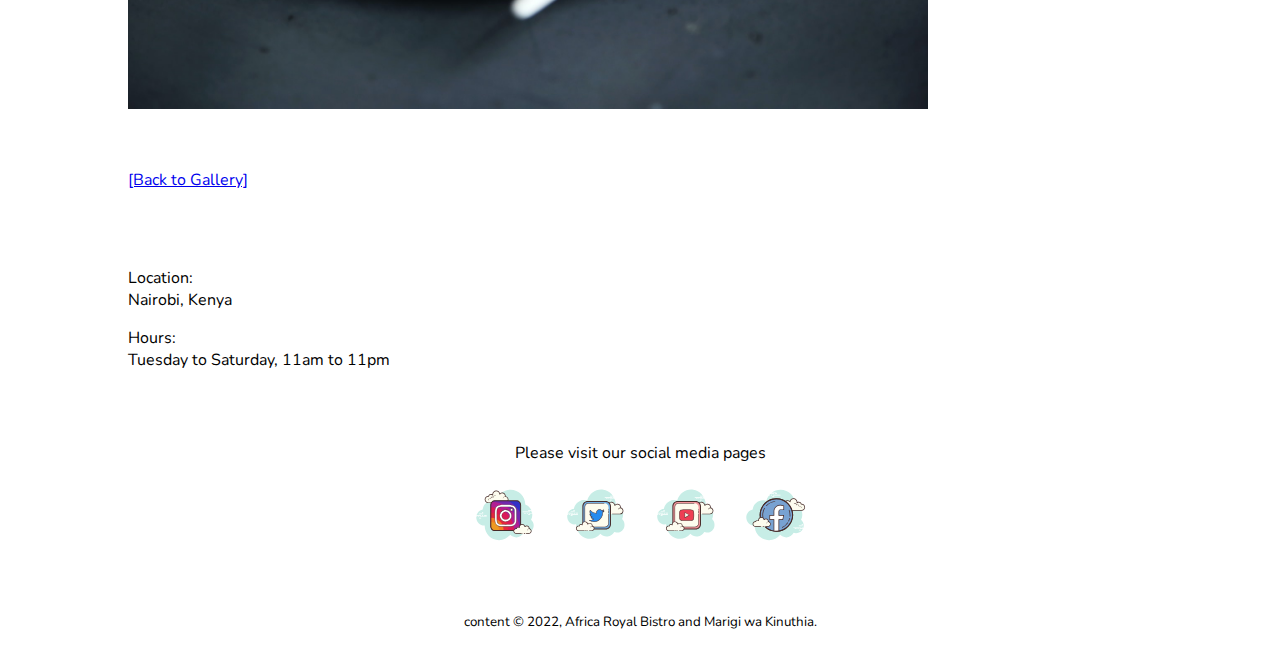
<file: seafood.html>
<!DOCTYPE html>
<html lang="en">

<head>
    <meta charset="UTF-8" />
    <meta http-equiv="X-UA-Compatible" content="IE=edge" />
    <meta name="viewport" content="width=device-width, initial-scale=1.0" />
    <title>seafood</title>
    <!--Stylesheet Link-->
    <link rel="stylesheet" href="style.css" />
    <!--Nunito Font Link from Google Fonts-->
    <link rel="preconnect" href="https://fonts.googleapis.com" />
    <link rel="preconnect" href="https://fonts.gstatic.com" crossorigin />
    <link href="https://fonts.googleapis.com/css2?family=Nunito&display=swap" rel="stylesheet" />
    <!--Merienda Font Link from Google Fonts-->
    <link rel="preconnect" href="https://fonts.googleapis.com" />
    <link rel="preconnect" href="https://fonts.gstatic.com" crossorigin />
    <link href="https://fonts.googleapis.com/css2?family=Merienda&family=Nunito&display=swap" rel="stylesheet" />
</head>

<body>
    <header>
        <ul class="nav" id="nav">
            <li>Home</li>
            <li>Menu</li>
            <li>News</li>
            <li>Contact</li>
        </ul>
        <h1><img src="/images/ARBlogo.png" alt="logo" /> <br />seafood</h1>
    </header>

    <p>
        <img src="images/fish-800.jpg" alt="close-up of freshly seafood delicacy" width="800" height="600" />
    </p>
    <br />

    <p>
        <img src="images/tabouleh-800.jpg" alt="close-up of tabouleh" width="800" height="600" />
    </p>
    <br />

    <p><a href="gallery.html">[Back to Gallery]</a></p>
    <br /><br />
    <section>
        <div id="about">
            <p>Location: <br />Nairobi, Kenya</p>
            <p>
                Hours: <br />Tuesday to Saturday,
                <time datetime="11:00">11am</time> to
                <time datetime="23:00">11pm</time>
            </p>
        </div>
    </section>
    <br />

    <footer>
        <p>Please visit our social media pages</p>
        <p>
            <img src="svg/icons8-instagram.svg" alt="Twitter" />
            <img src="svg/icons8-twitter.svg" alt="Twitter" />
            <img src="svg/icons8-youtube.svg" alt="Twitter" />
            <img src="svg/icons8-facebook.svg" alt="Twitter" />
        </p>

        <br />
        <p>
            <small>content &copy; 2022, Africa Royal Bistro and Marigi wa
          Kinuthia.</small
        >
      </p>
    </footer>
  </body>
</html>
</file>
<file: style.css>
:root {
    --black: #000000;
    --white: #ffffff;
    --midnightblue: #191970;
    --magenta: #ff00ff;
    --yellow: #ffff00;
    --gold: #daa520;
    --cyan: #00ffff;
    --forestgreen: #228822;
    --grey: #a9a9a9;
    --lime: #00ff00;
    --teal: rgba(0, 128, 128);
    --navy: rgba(0, 0, 128);
    --persiangreen: #00af8f;
    --crimson: #d44443;
    --brown: #800000;
}

body {
    background-color: var(--white);
    margin: 0 10%;
    font-family: "Nunito", sans-serif;
}

h1 {
    text-align: center;
    font-family: "Merienda", cursive;
    font-size: 2.5em;
    font-weight: normal;
    text-transform: uppercase;
    border-bottom: 1px solid var(--gold);
    margin-top: 30px;
}

h2 {
    color: var(--brown);
    font-size: 2em;
    font-family: "Merienda", cursive;
}

h3 {
    color: var(--brown);
    font-size: 1.5em;
    font-family: "Merienda", cursive;
}

h4 {
    color: var(--brown);
    font-family: "Merienda", cursive;
}

P {
    font-style: justify;
}

ul {
    list-style-type: disc;
}

footer {
    border-top: 1px solid var(--white);
    text-align: center;
    padding-top: 1em;
}

footer img {
    width: 70px;
    height: 70px;
    margin-left: 0.5em;
    margin-right: 0.5em;
}

.order {
    list-style-type: none;
}
</file>
